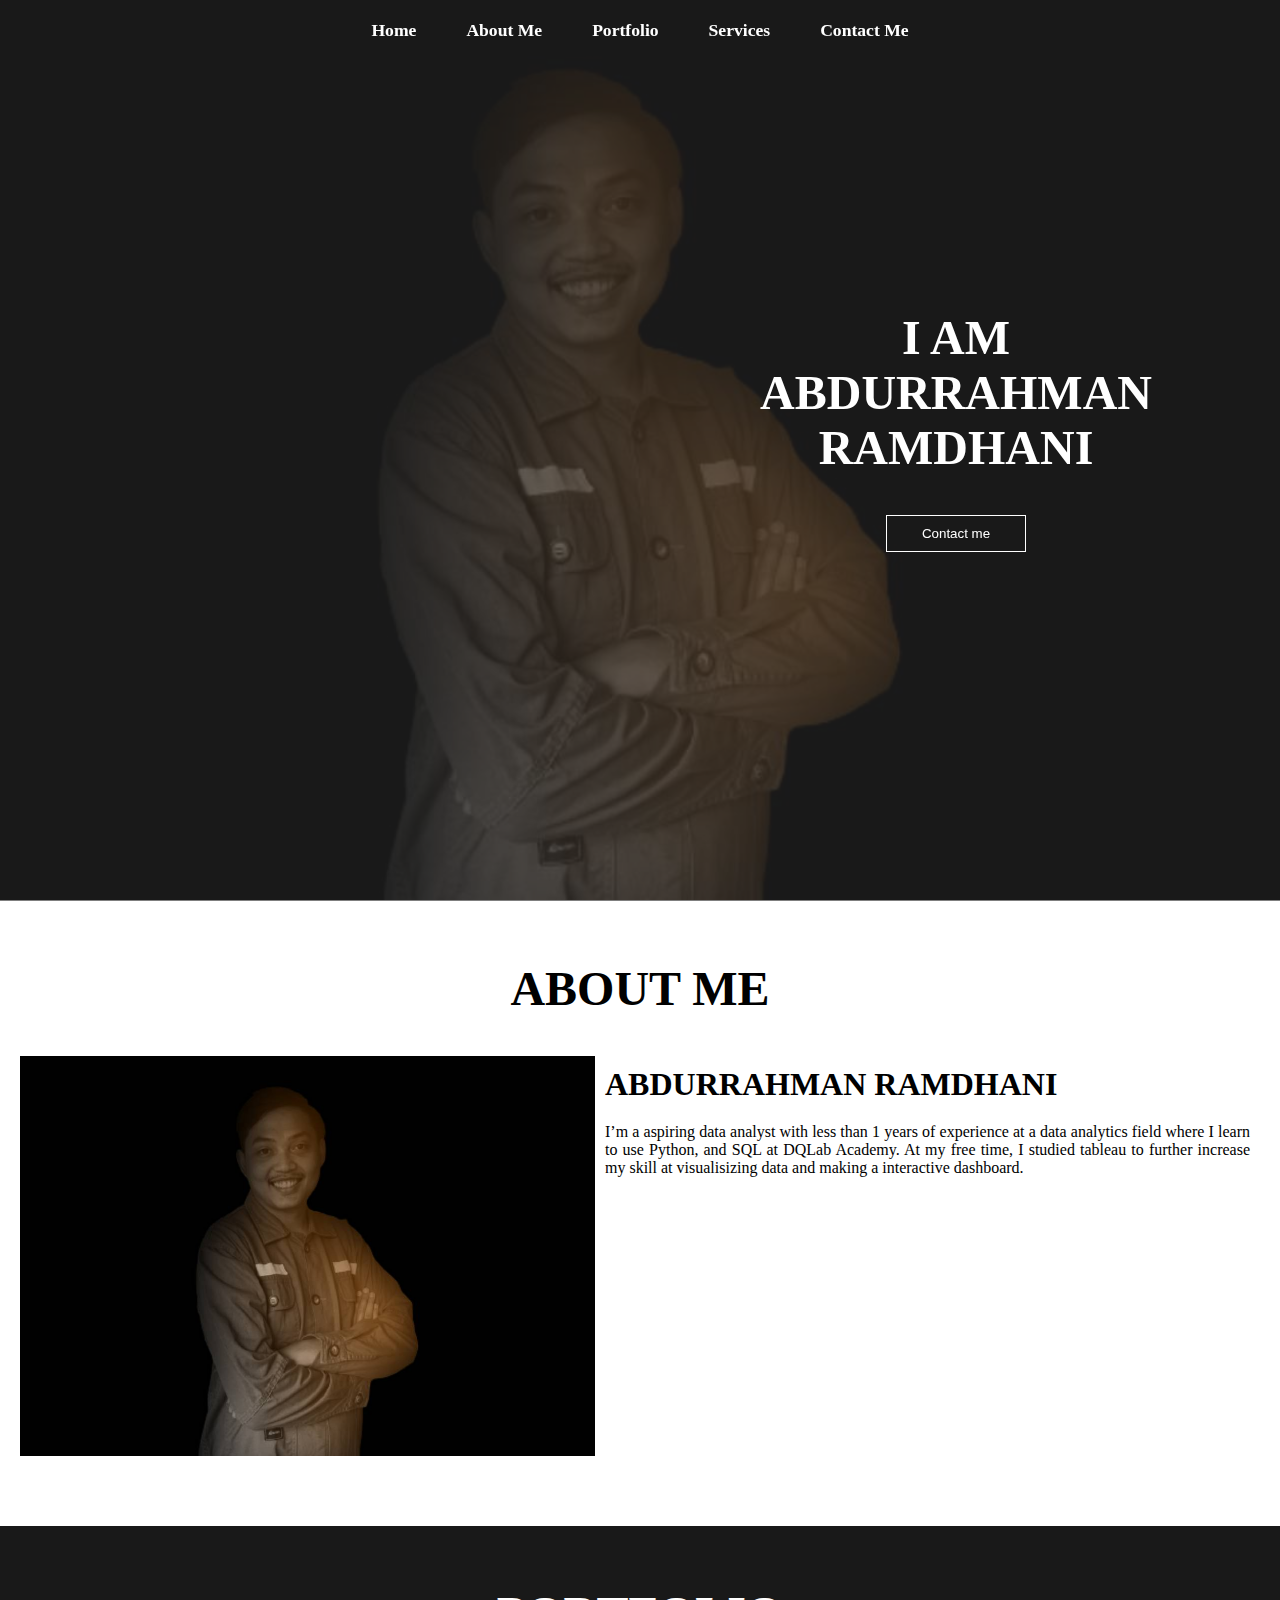
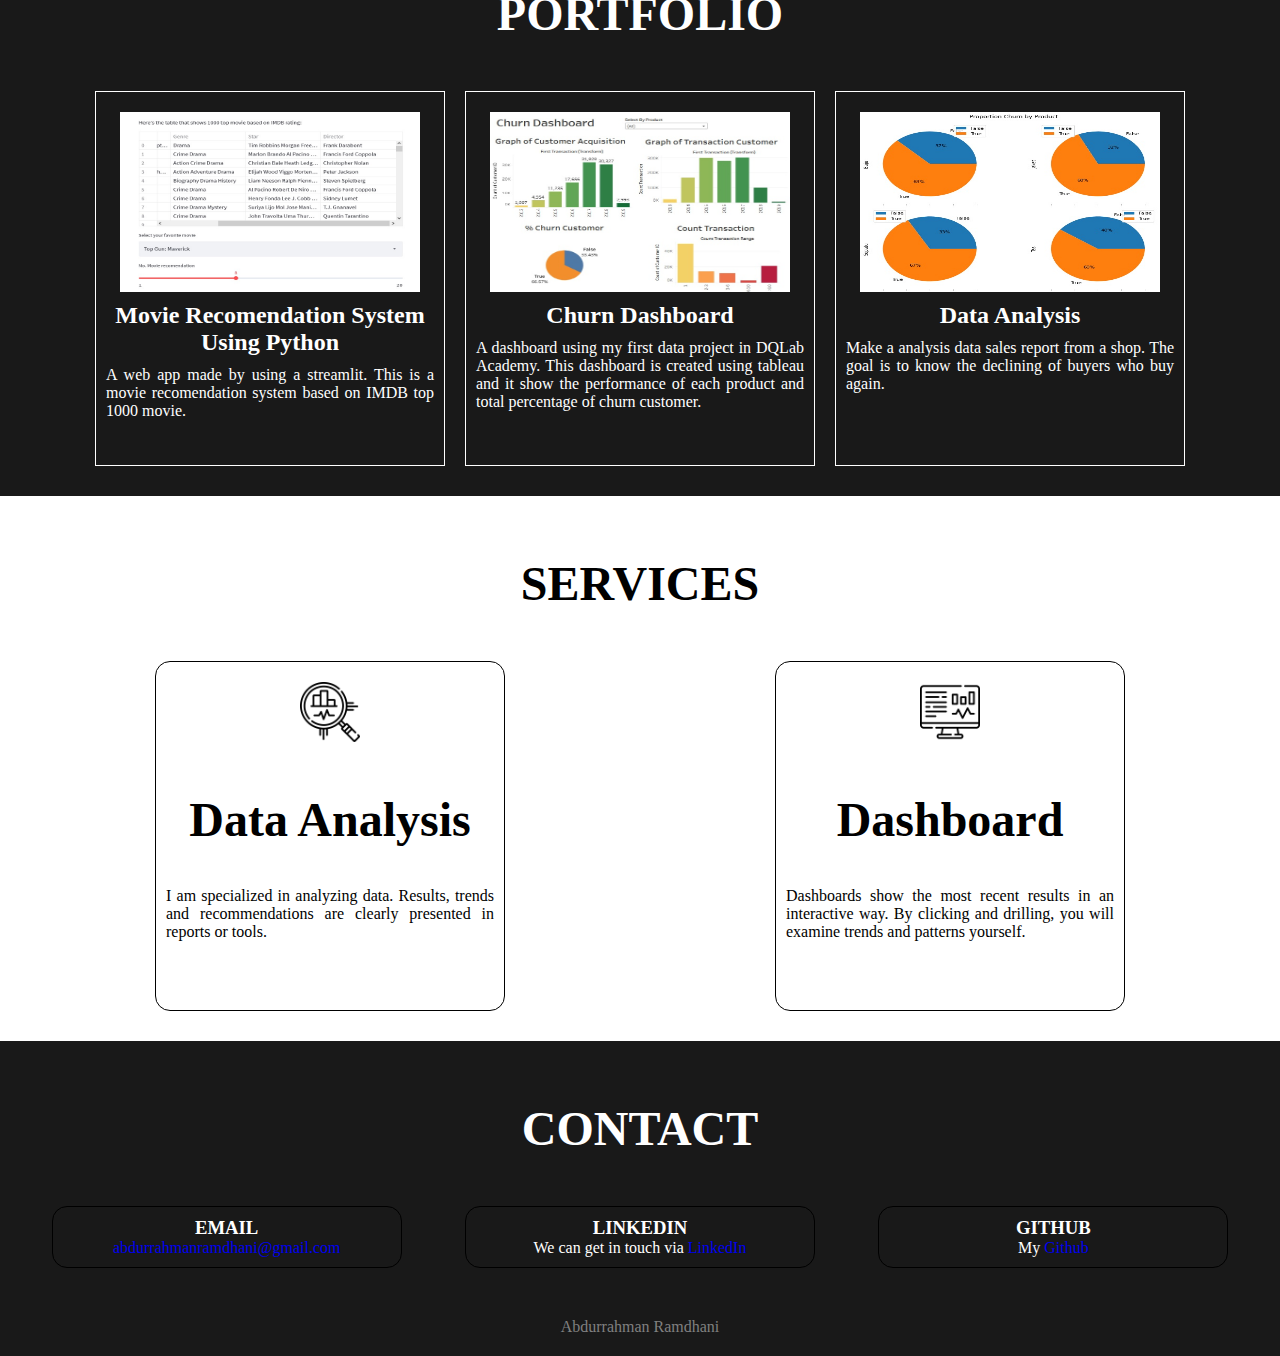
<file: index.html>
<!DOCTYPE html>
<html lang="en">
<head>
    <meta charset="utf-8">
    <meta name="viewport" content="width-device-width, initial-scale=1.0">
    <title>Abdurrahman Ramdhani</title>
    <link rel="stylesheet" href="style.css">
    <link rel="stylesheet" media="screen and (max-width:800px)" href="tablet.css">
    <link rel="stylesheet" media="screen and (max-width:530px)" href="phone.css">
</head>
<body>
    <nav class="navbar">
        <ul>
            <li><a href="#home">Home</a></li>
            <li><a href="#about">About Me</a></li>
            <li><a href="#portfolio">Portfolio</a></li>
            <li><a href="#services">Services</a></li>
            <li><a href="#contact">Contact Me</a></li>
        </ul>
    </nav>
    
    <section id="home">
        <div class="main">
            <h1 class="headings">I AM <br> ABDURRAHMAN <br> RAMDHANI</h1>
            <a href="#contact">
                <button class="btn">
                    Contact me
                </button>
            </a>
        </div>
    </section>
    
    <section id="about">
        <h1 class="headings">ABOUT ME</h1>
        <div id="pic">
            <img src="img3.jpg" alt="">
            <div id="intro">
                <h2>ABDURRAHMAN RAMDHANI</h2>
                <p>I’m a aspiring data analyst with less than 1 years of experience at a data analytics field where I learn to use Python, and SQL at DQLab Academy. At my free time, I studied tableau to further increase my skill at visualisizing data and making a interactive dashboard.</p>
            </div>
        </div>
    </section>
    
    <section id="portfolio">
        <h1 class="headings">PORTFOLIO</h1>
        <div class="gallery">
            <a href="https://share.streamlit.io/dhani-077/python-movie-recomendation-system/main/web-app.py" class="bos">
                <img src="Portfolio/img3.jpg" alt="">
                <h2>Movie Recomendation System Using Python</h2>
                <p>A web app made by using a streamlit. This is a movie recomendation system based on IMDB top 1000 movie.</p>
            </a>
            <a href="dashboard.html" class="bos">
                <img src="Portfolio/img1.jpg" alt="">
                <h2>Churn Dashboard</h2>
                <p>A dashboard using my first data project in DQLab Academy. This dashboard is created using tableau and it show the performance of each product and total percentage of churn customer.</p>
            </a>
            <a href="data-analysis.html" class="bos">
                <img src="Portfolio/img2.jpg" alt="">
                <h2>Data Analysis</h2>
                <p>Make a analysis data sales report from a shop. The goal is to know the declining of buyers who buy again.</p>
            </a>
        </div>
    </section>
    
    <section id="services">
        <h1 class="headings">SERVICES</h1>
        <div class="row">
            <div class="box">
                <img src="Services/png1.png" alt="">
                <h1 class="headings">Data Analysis</h1>
                <p>I am specialized in analyzing data. Results, trends and recommendations are clearly presented in reports or tools.</p>
            </div>
            <div class="box">
                <img src="Services/png2.png" alt="">
                <h1 class="headings">Dashboard</h1>
                <p>Dashboards show the most recent results in an interactive way. By clicking and drilling, you will examine trends and patterns yourself.</p>
            </div>
        </div>
    </section>
    
    <section id="contact">
        <h1 class="headings">CONTACT</h1>
        <div class="row">
            <div class="boxc">
                <h3>EMAIL</h3>
                <a href="mailto:abdurrahmanramdhani@gmail.com">
                    <p>abdurrahmanramdhani@gmail.com</p>
                </a>
            </div>
            <div class="boxc">
                <h3>LINKEDIN</h3>
                <p>We can get in touch via <a href="https://linkedin.com/in/abdurrahman-ramdhani">LinkedIn</a></p>
            </div>
            <div class="boxc">
                <h3>GITHUB</h3>
                <p>My <a href="https://github.com/dhani-077">Github</a></p>
            </div>
        </div>
        <p class="copy">Abdurrahman Ramdhani</p>
    </section>
</body>
</html>
</file>
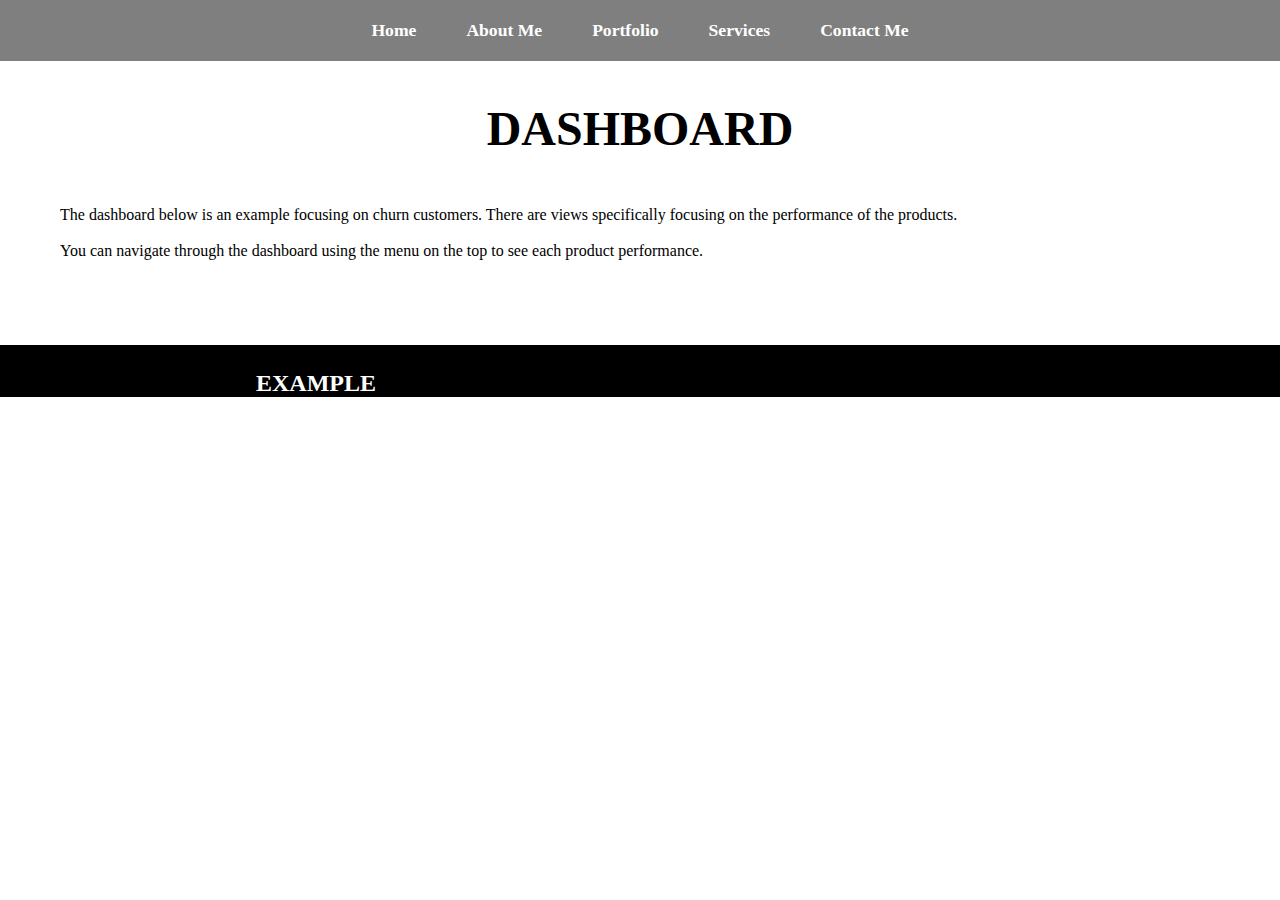
<file: dashboard.html>
<!DOCTYPE html>
<html lang="en">
<head>
    <meta charset="utf-8">
    <meta name="viewport" content="width-device-width, initial-scale=1.0">
    <title>Dashboard - Abdurrahman Ramdhani</title>
    <link rel="stylesheet" href="style.css">
    <link rel="stylesheet" media="screen and (max-width:800px)" href="tablet.css">
    <link rel="stylesheet" media="screen and (max-width:530px)" href="phone.css">
</head>
<body>
    <nav class="navbar">
        <ul>
            <li><a href="index.html#home">Home</a></li>
            <li><a href="index.html#about">About Me</a></li>
            <li><a href="index.html#portfolio">Portfolio</a></li>
            <li><a href="index.html#services">Services</a></li>
            <li><a href="index.html#contact">Contact Me</a></li>
        </ul>
    </nav>
    
    <section id="dashboard">
        <h1 class="headings">DASHBOARD</h1>
        <div id="intro">
            <p>
            The dashboard below is an example focusing on churn customers. There are views specifically focusing on the performance of the products.
                <br>
                <br>
            You can navigate through the dashboard using the menu on the top to see each product performance.
            </p>
        </div>
    </section>
    
    <section id="tableau">
        <h2>EXAMPLE</h2>
        <div class="tableauPlaceholder" id="viz1652632588250" style="position: relative;">
            <noscript>
                <a href='#'>
                    <img alt='Churn Dashboard ' src='https:&#47;&#47;public.tableau.com&#47;static&#47;images&#47;DQ&#47;DQLabChurnProject&#47;Dashboard1&#47;1_rss.png' style='border: none' />
                </a>
            </noscript>
            <object class='tableauViz'  style='display:none;'>
                <param name='host_url' value='https%3A%2F%2Fpublic.tableau.com%2F' /> 
                <param name='embed_code_version' value='3' /> 
                <param name='site_root' value='' />
                <param name='name' value='DQLabChurnProject&#47;Dashboard1' />
                <param name='tabs' value='no' />
                <param name='toolbar' value='yes' />
                <param name='static_image' value='https:&#47;&#47;public.tableau.com&#47;static&#47;images&#47;DQ&#47;DQLabChurnProject&#47;Dashboard1&#47;1.png' /> 
                <param name='animate_transition' value='yes' />
                <param name='display_static_image' value='yes' />
                <param name='display_spinner' value='yes' />
                <param name='display_overlay' value='yes' />
                <param name='display_count' value='yes' />
                <param name='language' value='en-US' />
            </object>
        </div>                
        <script type='text/javascript'>                    
            var divElement = document.getElementById('viz1652632588250');                    
            var vizElement = divElement.getElementsByTagName('object')[0];                    
            if ( divElement.offsetWidth > 800 ) { vizElement.style.width='800px';vizElement.style.height='627px';} 
            else if ( divElement.offsetWidth > 500 ) { vizElement.style.width='800px';vizElement.style.height='627px';} 
            else { vizElement.style.width='100%';vizElement.style.height='1477px';}                     
            var scriptElement = document.createElement('script');                    
            scriptElement.src = 'https://public.tableau.com/javascripts/api/viz_v1.js';                    vizElement.parentNode.insertBefore(scriptElement, vizElement);                
        </script>
    </section>
</body>
</html>
</file>
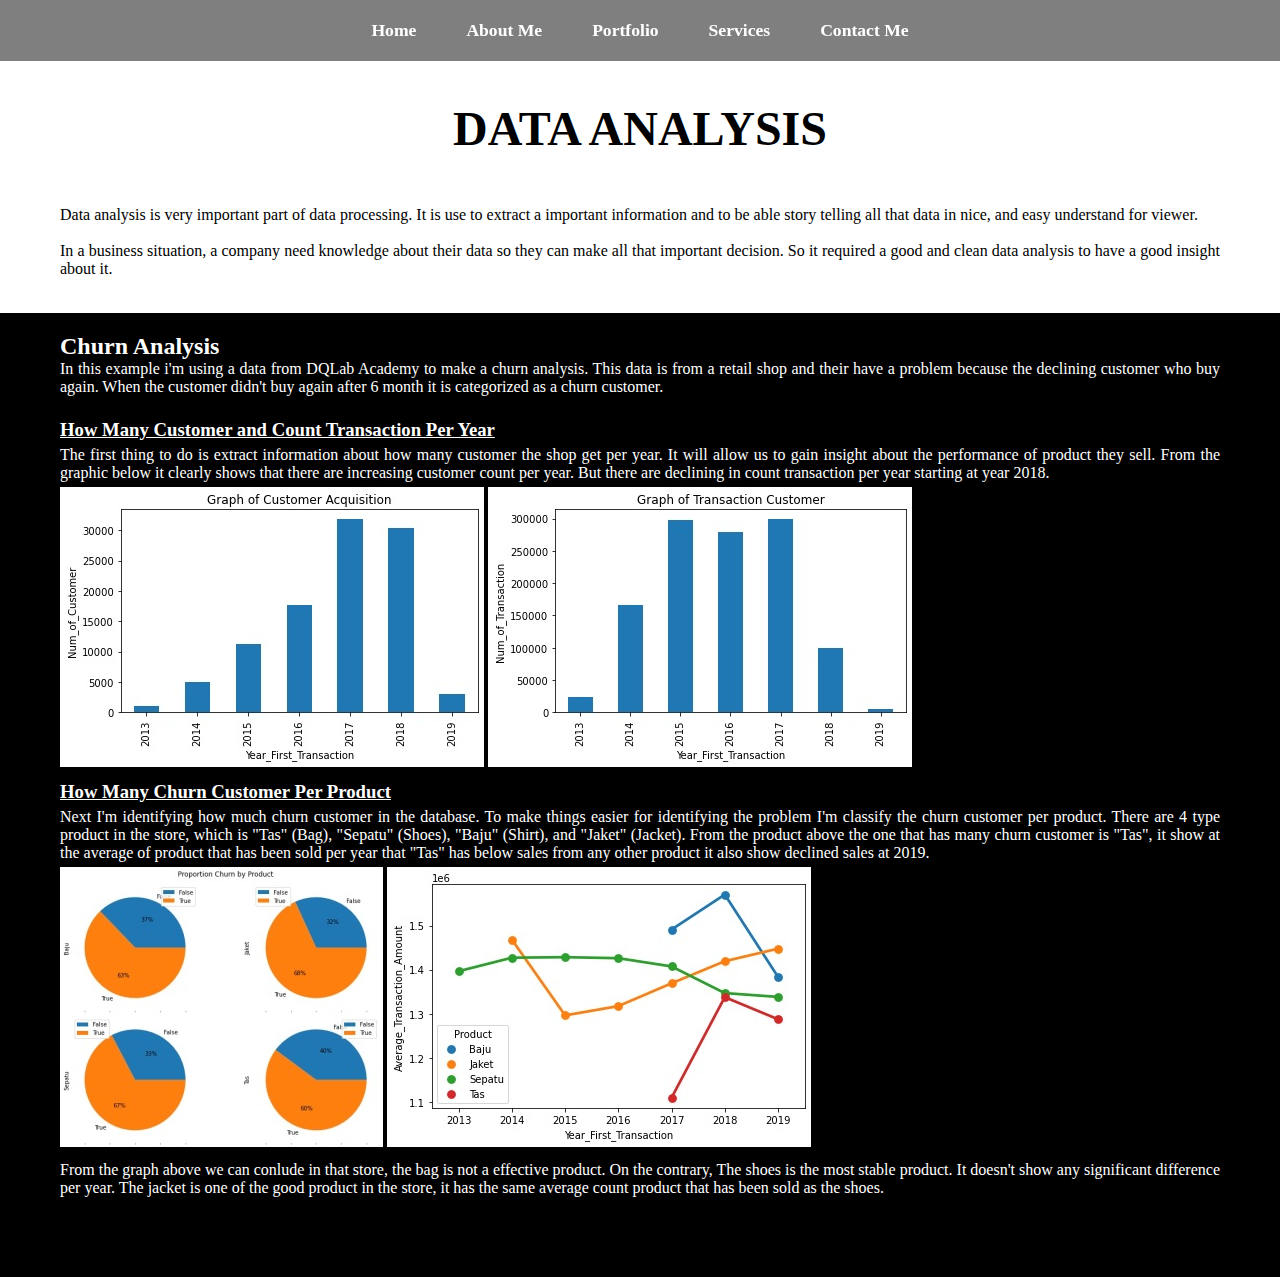
<file: data-analysis.html>
<!DOCTYPE html>
<html lang="en">
<head>
    <meta charset="utf-8">
    <meta name="viewport" content="width-device-width, initial-scale=1.0">
    <title>Data Analysis - Abdurrahman Ramdhani</title>
    <link rel="stylesheet" href="style.css">
    <link rel="stylesheet" media="screen and (max-width:800px)" href="tablet.css">
    <link rel="stylesheet" media="screen and (max-width:530px)" href="phone.css">
</head>
<body>
    <nav class="navbar">
        <ul>
            <li><a href="index.html#home">Home</a></li>
            <li><a href="index.html#about">About Me</a></li>
            <li><a href="index.html#portfolio">Portfolio</a></li>
            <li><a href="index.html#services">Services</a></li>
            <li><a href="index.html#contact">Contact Me</a></li>
        </ul>
    </nav>
    
    <section id="analysis">
        <h1 class="headings">DATA ANALYSIS</h1>
        <div id="intro">
            <p>
            Data analysis is very important part of data processing. It is use to extract a important information and to be able story telling all that data in nice, and easy understand for viewer.
                <br>
                <br>
            In a business situation, a company need knowledge about their data so they can make all that important decision. So it required a good and clean data analysis to have a good insight about it.
            </p>
        </div>
    </section>
    
    <section id="analysis_example">
        <h2>Churn Analysis</h2>
        <p>In this example i'm using a data from DQLab Academy to make a churn analysis. This data is from a retail shop and their have a problem because the declining customer who buy again. When the customer didn't buy again after 6 month it is categorized as a churn customer.
            <br>
            <br>
        <h3>How Many Customer and Count Transaction Per Year</h3>
        <p>The first thing to do is extract information about how many customer the shop get per year. It will allow us to gain insight about the performance of product they sell. From the graphic below it clearly shows that there are increasing customer count per year. But there are declining in count transaction per year starting at year 2018.
        </p>
        <img src="Analysis/img1.jpg" alt="">
        <img src="Analysis/img2.jpg" alt="">
        <h3>How Many Churn Customer Per Product</h3>
        <p>Next I'm identifying how much churn customer in the database. To make things easier for identifying the problem I'm classify the churn customer per product. There are 4 type product in the store, which is "Tas" (Bag), "Sepatu" (Shoes), "Baju" (Shirt), and "Jaket" (Jacket). From the product above the one that has many churn customer is "Tas", it show at the average of product that has been sold per year that "Tas" has below sales from any other product it also show declined sales at 2019.
        </p>
        <img src="Analysis/img3.jpg" alt="">
        <img src="Analysis/img4.jpg" alt="">
        <p>From the graph above we can conlude in that store, the bag is not a effective product. On the contrary, The shoes is the most stable product. It doesn't show any significant difference per year. The jacket is one of the good product in the store, it has the same average count product that has been sold as the shoes.</p>
    </section>
</body>
</html>
</file>
<file: style.css>
*{
    margin: 0;
    padding: 0;
    box-sizing: border-box;
}
html{
    scroll-behavior: smooth;
}

/* Navbar */
.navbar{
    display: flex;
    justify-content: center;
    align-items: center;
    background-color: rgba(0, 0, 0, 0.5);
    position: sticky;
    top: 0;
}
.navbar ul{
    display: flex;
    list-style: none;
    margin: 20px 0px;
}
.navbar ul li{
    font-family: century;
    font-size: 1.1rem;
    font-weight: bold;
}
.navbar ul li a{
    text-decoration: none;
    color: white;
    padding: 8px 25px;
    transition: all .5s ease;
}
.navbar ul li a:hover{
    background-color: white;
    color: black;
    box-shadow: 0 0 10px white;
}

/* Home  Section*/
#home{
    display: flex;
    flex-direction: column;
    background-color: rgba(0, 0, 0, 0.5);
    height: 840px;
    justify-content: center;
    align-items: center;
    color: white;
}
#home::before{
    content: "";
    position: absolute;
    top: 0;
    right: 0;
    background: url('img3.jpg') no-repeat center center/cover;
    height: 900px;
    width: 100%;
    z-index: -1;
    opacity: .8;
}
.main{
    display: flex;
    flex-direction: column;
    /* border: 1px solid white; */
    align-items: center;
    position: absolute;
    top: 30%;
    right: 10%;
}
.headings{
    font-family: century;
    font-size: 3rem;
    text-align: center;
    margin: 40px 0px;
}
.btn{
    padding: 10px 35px;
    background-color: transparent;
    border: 1px solid white;
    color: white;
    outline: none;
    transition: .6s ease;
}
.btn:hover{
    cursor: pointer;
    background-color: white;
    color: black;
    box-shadow: 0 0 5px white, 0 0 10px white, 0 0 15px white;
    font-weight: bold;
}

/* About Section */
#about{
    display: flex;
    flex-direction: column;
    box-sizing: border-box;
    padding: 20px;
    margin-bottom: 50px;
}
#pic{
    display: flex;
}
#pic img{
    width: 575px;
    height: 400px;
}
#intro{
    display: flex;
    flex-direction: column;
    text-align: justify;
    padding: 10px;
}
#intro h2{
    font-size: 2rem;
    margin-bottom: 20px;
}

/* Portfolio Section */
#portfolio{
    display: flex;
    flex-direction: column;
    background-color: rgba(0, 0, 0, 0.9);
    color: white;
    align-items: center;
    padding: 20px;
}
.gallery{
    display: flex;
    flex-wrap: wrap;
    justify-content: space-around;
    box-sizing: border-box;
}
.gallery a{
    text-decoration: none;
    color: white;
}
.bos{
    display: flex;
    flex-direction: column;
    width: 350px;
    height: 375px;
    border: 1px solid white;
    margin: 10px;
    align-items: center;
    text-align: justify;
    padding: 10px;
    background-size: 100% 200%;
    transition: all .8s;
}
.bos:hover{
    box-shadow: 0 0 20px rgb(255,255,255);    
}
.bos img{
    width: 300px;
    height: 180px;
    margin: 10px;
}
.bos h2{
    text-align: center;
    margin-bottom: 10px;
}

/* Services Section */
#services{
    display: flex;
    flex-direction: column;
    padding: 20px;
}
.row{
    display: flex;
    justify-content: space-around;
    flex-wrap: wrap;
    box-sizing: border-box;
}
.box{
    display: flex;
    flex-direction: column;
    width: 350px;
    height: 350px;
    border: 1px solid black;
    margin: 10px;
    align-items: center;
    text-align: justify;
    padding: 10px;
    border-radius: 15px;
    background: linear-gradient(to top, rgb(255,45,45)50%, white 50%);
    background-size: 100% 200%;
    transition: all .8s;
}
.box:hover{
    background-position: left bottom;
    color: white;
    border: none;
    box-shadow: 0 0 20px rgb(255,45,45);
}
.box img{
    width: 80px;
    height: 80px;
    background-color: white;
    padding: 10px;
}

/* Contact Section */
#contact{
    display: flex;
    flex-direction: column;
    background-color: rgba(0, 0, 0, 0.9);
    color: white;
    padding: 20px;
}
#contact a{
    text-decoration: none;
}
.boxc{
    display: flex;
    flex-direction: column;
    width: 350px;
    height: auto;
    border: 1px solid black;
    margin: 10px;
    align-items: center;
    text-align: justify;
    padding: 10px;
    border-radius: 15px;
    background-size: 100% 200%;
}
.copy{
    margin-top: 40px;
    color: gray;
    text-align: center;
}

/* Dashboard Section */
#dashboard{
    margin: 0px 50px 75px 50px;
}
#tableau{
    background-color: black;
    padding-top: 25px;
    padding-left: 20%;
    align-content: center;
}
#tableau h2{
    color: white;
}

/* Data Analysis Section */
#analysis{
    margin: 0px 50px 25px 50px;
}
#analysis_example{
    padding: 20px 60px 75px 60px;
    color: white;
    background-color: black;
}
#analysis_example h3{
    text-decoration: underline;
    margin-bottom: 5px;
}

#analysis_example p{
    margin-bottom: 5px;
    text-align: justify;
}

#analysis_example img{
    margin-bottom: 10px;
}
</file>
<file: tablet.css>
/* Navbar */
.navbar ul{
    flex-wrap: wrap;
    justify-content: center;
}

/* Headings */
.headings{
    font-size: 2.5rem;
}

/* About */
#pic{
    flex-direction: column;
    align-items: center;
}
#pic img{
    width: 475px;
    height: 300px;
}
.intro h2{
    text-align: center;
    padding: 10px;
}

/* Contact */
.input{
    width: 60%;    
}
#msg{
    width: 55%;
}
#send{
    width: 20%;
}

/* Data Analysis */
#analysis_example img{
    width: 475px;
    height: auto;
}
</file>
<file: phone.css>
/* Home */
#home{
    height: 820px;
}
.headings{
    font-size: 1.7rem;
}

/* About */
#pic img{
    width: 300px;
    height: 175px;
}
#intro h2{
    font-size: 1.5rem;
}

/* Portfolio */
.gallery img{
    width: 275px;
    height: 150px;
    margin: 10px;
}

/* Input */
.input{
    width: 80%;
}
#msg{
    width: 70%;
}
#send{
    width: 20%;
}

/* Data Analysis */
#analysis_example img{
    width: 275px;
    height: auto;
}
</file>
